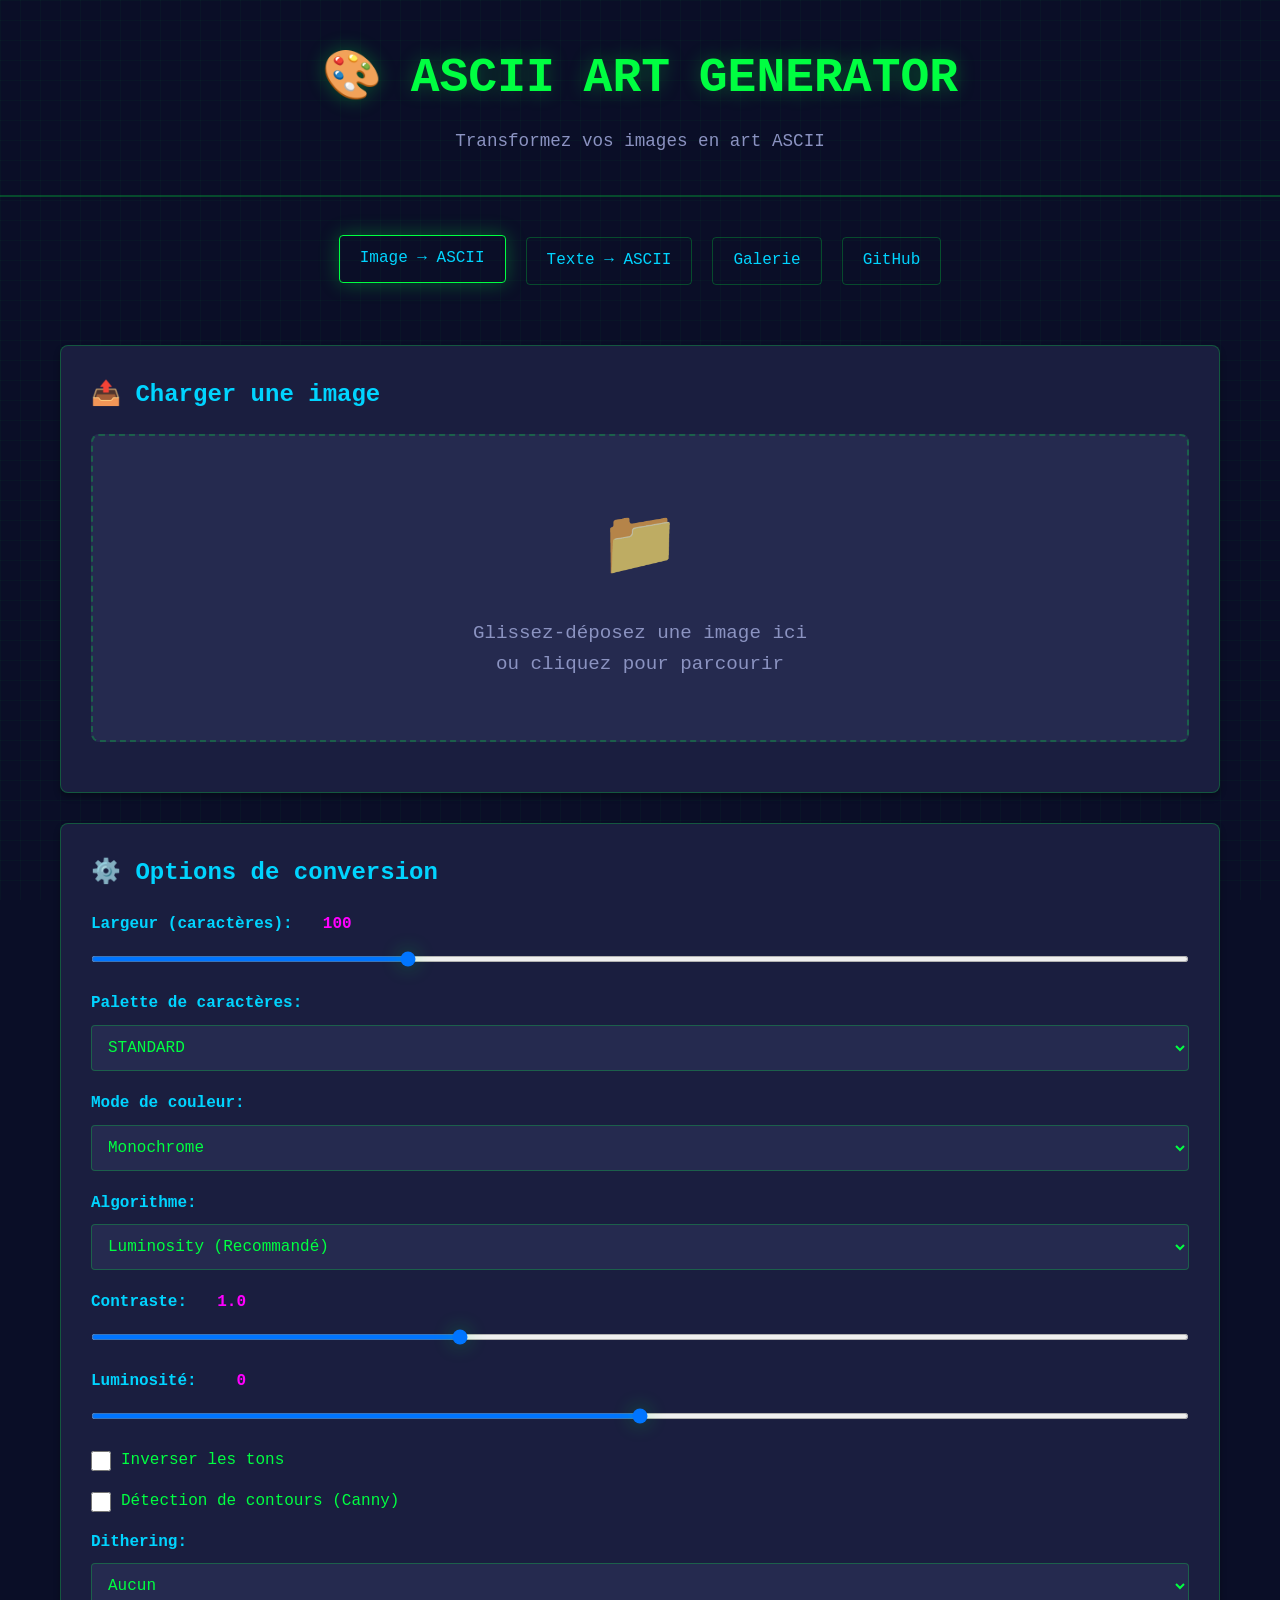
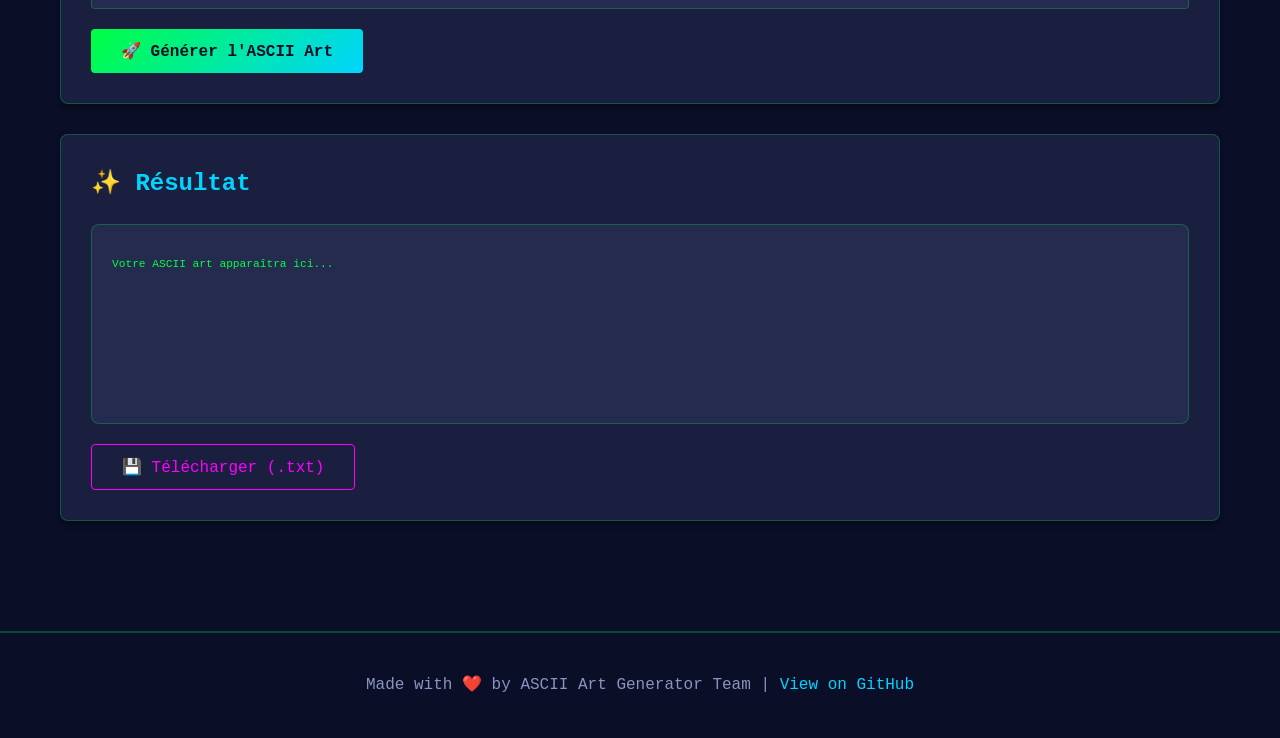
<file: docs/index.html>
<!DOCTYPE html>
<html lang="fr">
<head>
    <meta charset="UTF-8">
    <meta name="viewport" content="width=device-width, initial-scale=1.0">
    <meta name="description" content="Générateur ASCII Art en ligne - Convertissez vos images en art ASCII avec de nombreuses options personnalisables">
    <title>🎨 ASCII Art Generator - Convertisseur d'Images</title>
    <link rel="stylesheet" href="css/style.css">
</head>
<body>
    <header>
        <h1>🎨 ASCII ART GENERATOR</h1>
        <p>Transformez vos images en art ASCII</p>
    </header>

    <nav>
        <a href="index.html" class="active">Image → ASCII</a>
        <a href="text.html">Texte → ASCII</a>
        <a href="gallery.html">Galerie</a>
        <a href="https://github.com/Augustino127/customised-ascii-art-generator" target="_blank">GitHub</a>
    </nav>

    <div class="container">
        <!-- Section Upload -->
        <div class="card">
            <h2 class="card-title">📤 Charger une image</h2>

            <div class="drop-zone" id="dropZone">
                <div class="drop-zone-icon">📁</div>
                <div class="drop-zone-text">
                    Glissez-déposez une image ici<br>
                    ou cliquez pour parcourir
                </div>
                <input type="file" id="fileInput" accept="image/*" style="display: none;">
            </div>

            <div id="imagePreview" style="margin-top: 20px; text-align: center;"></div>

            <div id="errorMessage" class="error-message"></div>
            <div id="successMessage" class="success-message"></div>
        </div>

        <!-- Options de conversion -->
        <div class="card">
            <h2 class="card-title">⚙️ Options de conversion</h2>

            <div class="form-group">
                <label for="width">
                    Largeur (caractères):
                    <span class="slider-value" id="widthValue">100</span>
                </label>
                <input type="range" id="width" min="20" max="300" value="100">
            </div>

            <div class="form-group">
                <label for="palette">Palette de caractères:</label>
                <select id="palette">
                    <option value="STANDARD">STANDARD</option>
                    <option value="DETAILED">DETAILED</option>
                    <option value="BLOCKS">BLOCKS</option>
                </select>
            </div>

            <div class="form-group">
                <label for="colorMode">Mode de couleur:</label>
                <select id="colorMode">
                    <option value="monochrome">Monochrome</option>
                    <option value="ansi">ANSI 256</option>
                    <option value="rgb">RGB (Truecolor)</option>
                </select>
            </div>

            <div class="form-group">
                <label for="algorithm">Algorithme:</label>
                <select id="algorithm">
                    <option value="luminosity">Luminosity (Recommandé)</option>
                    <option value="average">Average</option>
                    <option value="lightness">Lightness</option>
                </select>
            </div>

            <div class="form-group">
                <label for="contrast">
                    Contraste:
                    <span class="slider-value" id="contrastValue">1.0</span>
                </label>
                <input type="range" id="contrast" min="0.5" max="2.0" step="0.1" value="1.0">
            </div>

            <div class="form-group">
                <label for="brightness">
                    Luminosité:
                    <span class="slider-value" id="brightnessValue">0</span>
                </label>
                <input type="range" id="brightness" min="-100" max="100" value="0">
            </div>

            <div class="checkbox-group">
                <input type="checkbox" id="invert">
                <label for="invert">Inverser les tons</label>
            </div>

            <div class="checkbox-group">
                <input type="checkbox" id="edgeDetect">
                <label for="edgeDetect">Détection de contours (Canny)</label>
            </div>

            <div class="form-group">
                <label for="dithering">Dithering:</label>
                <select id="dithering">
                    <option value="">Aucun</option>
                    <option value="floyd">Floyd-Steinberg</option>
                    <option value="bayer">Bayer Matrix</option>
                </select>
            </div>

            <div class="btn-group">
                <button id="convertBtn" class="btn btn-primary" disabled>
                    🚀 Générer l'ASCII Art
                </button>
            </div>
        </div>

        <!-- Loader -->
        <div id="loader" class="loader">
            <div class="spinner"></div>
            <p>Conversion en cours...</p>
        </div>

        <!-- Résultat -->
        <div class="card">
            <h2 class="card-title">✨ Résultat</h2>

            <div id="metadata" style="margin-bottom: 20px; color: var(--text-muted);"></div>

            <div class="preview-container" id="asciiOutput">
Votre ASCII art apparaîtra ici...
            </div>

            <div class="btn-group">
                <button id="downloadBtn" class="btn btn-secondary" disabled>
                    💾 Télécharger (.txt)
                </button>
            </div>
        </div>
    </div>

    <footer>
        <p>
            Made with ❤️ by ASCII Art Generator Team |
            <a href="https://github.com/Augustino127/customised-ascii-art-generator">View on GitHub</a>
        </p>
    </footer>

    <!-- Scripts -->
    <script src="js/config.js"></script>
    <script src="js/api-client.js"></script>
    <script src="js/image-converter.js"></script>
</body>
</html>
</file>
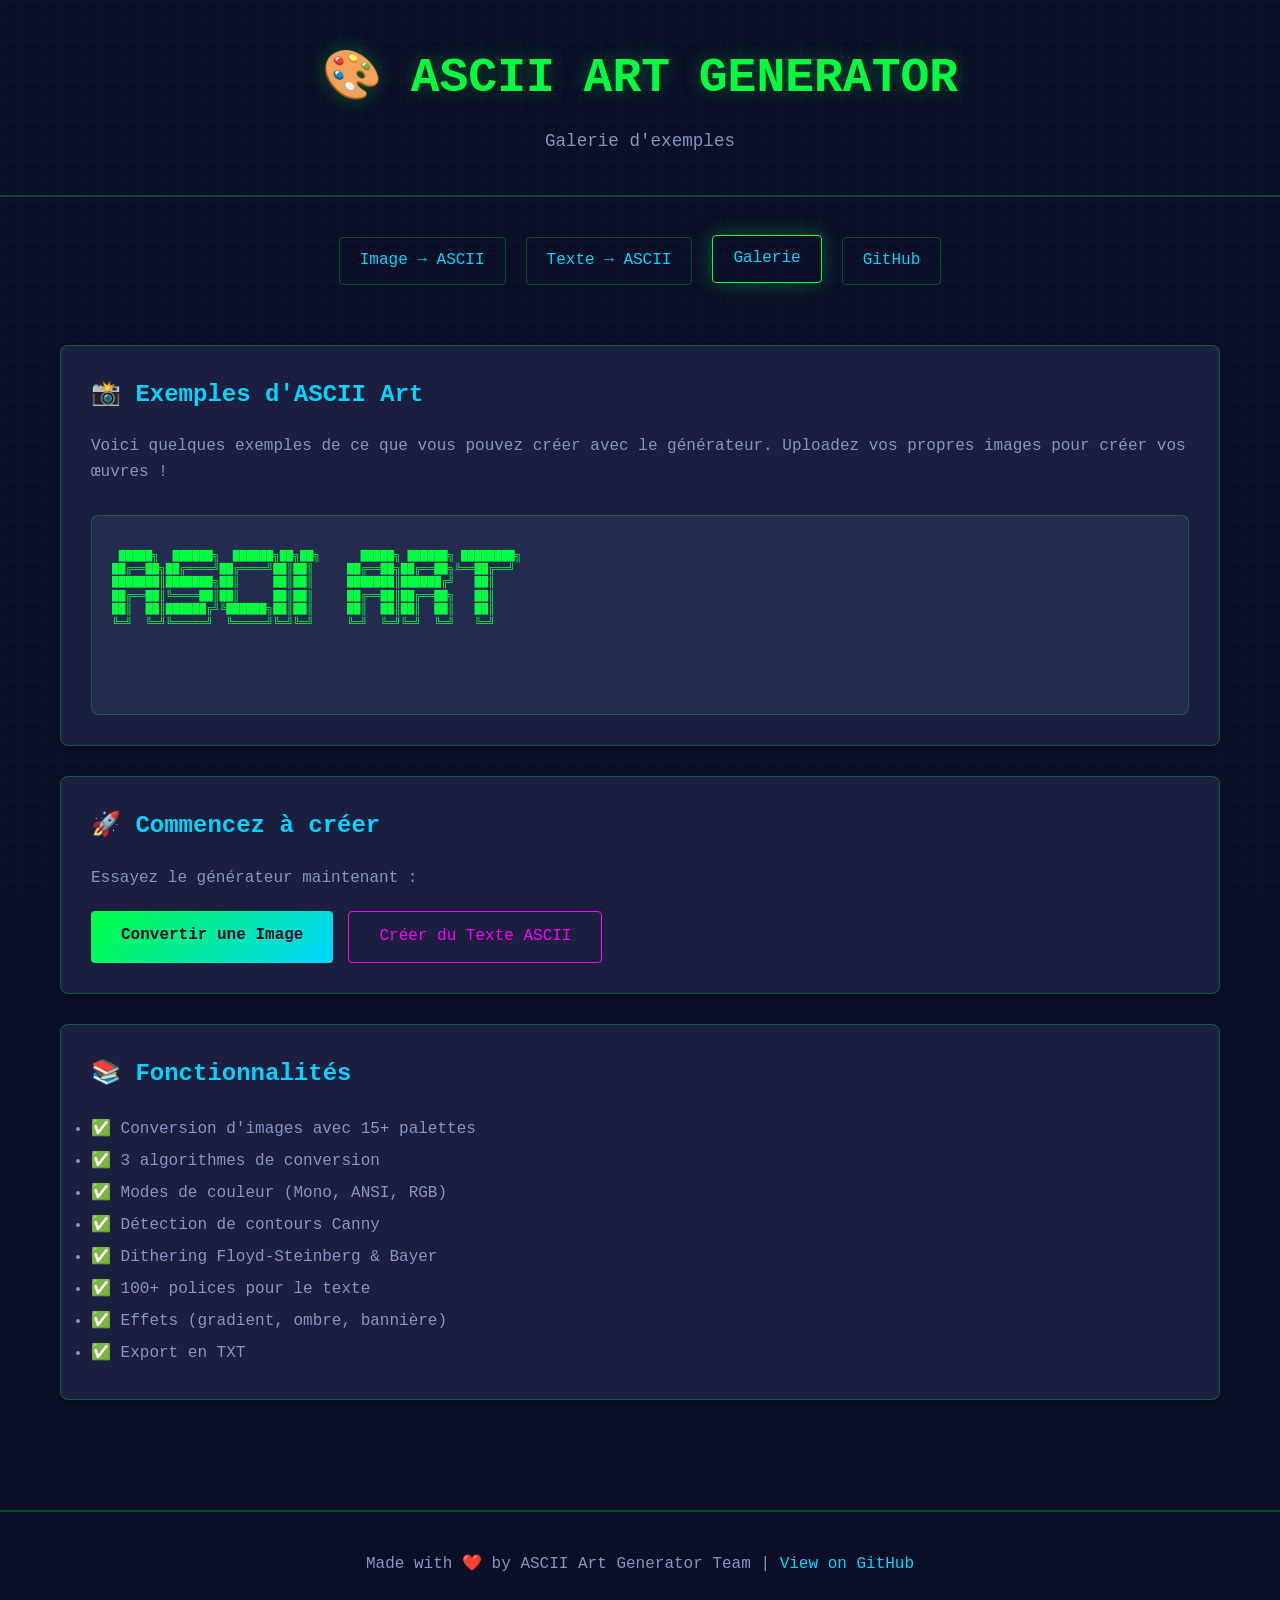
<file: docs/gallery.html>
<!DOCTYPE html>
<html lang="fr">
<head>
    <meta charset="UTF-8">
    <meta name="viewport" content="width=device-width, initial-scale=1.0">
    <title>🎨 ASCII Art Generator - Galerie</title>
    <link rel="stylesheet" href="css/style.css">
</head>
<body>
    <header>
        <h1>🎨 ASCII ART GENERATOR</h1>
        <p>Galerie d'exemples</p>
    </header>

    <nav>
        <a href="index.html">Image → ASCII</a>
        <a href="text.html">Texte → ASCII</a>
        <a href="gallery.html" class="active">Galerie</a>
        <a href="https://github.com/Augustino127/customised-ascii-art-generator" target="_blank">GitHub</a>
    </nav>

    <div class="container">
        <div class="card">
            <h2 class="card-title">📸 Exemples d'ASCII Art</h2>
            <p style="color: var(--text-muted); margin-bottom: 30px;">
                Voici quelques exemples de ce que vous pouvez créer avec le générateur.
                Uploadez vos propres images pour créer vos œuvres !
            </p>

            <div class="preview-container">
 █████╗  ██████╗  ██████╗██╗██╗      █████╗ ██████╗ ████████╗
██╔══██╗██╔════╝██╔════╝██║██║     ██╔══██╗██╔══██╗╚══██╔══╝
███████║███████╗██║     ██║██║     ███████║██████╔╝   ██║
██╔══██║╚════██║██║     ██║██║     ██╔══██║██╔══██╗   ██║
██║  ██║██████╔╝╚██████╗██║██║     ██║  ██║██║  ██║   ██║
╚═╝  ╚═╝╚═════╝  ╚═════╝╚═╝╚═╝     ╚═╝  ╚═╝╚═╝  ╚═╝   ╚═╝
            </div>
        </div>

        <div class="card">
            <h2 class="card-title">🚀 Commencez à créer</h2>
            <p style="color: var(--text-muted); margin-bottom: 20px;">
                Essayez le générateur maintenant :
            </p>
            <div class="btn-group">
                <a href="index.html" class="btn btn-primary">Convertir une Image</a>
                <a href="text.html" class="btn btn-secondary">Créer du Texte ASCII</a>
            </div>
        </div>

        <div class="card">
            <h2 class="card-title">📚 Fonctionnalités</h2>
            <ul style="color: var(--text-muted); line-height: 2;">
                <li>✅ Conversion d'images avec 15+ palettes</li>
                <li>✅ 3 algorithmes de conversion</li>
                <li>✅ Modes de couleur (Mono, ANSI, RGB)</li>
                <li>✅ Détection de contours Canny</li>
                <li>✅ Dithering Floyd-Steinberg & Bayer</li>
                <li>✅ 100+ polices pour le texte</li>
                <li>✅ Effets (gradient, ombre, bannière)</li>
                <li>✅ Export en TXT</li>
            </ul>
        </div>
    </div>

    <footer>
        <p>
            Made with ❤️ by ASCII Art Generator Team |
            <a href="https://github.com/Augustino127/customised-ascii-art-generator">View on GitHub</a>
        </p>
    </footer>
</body>
</html>
</file>
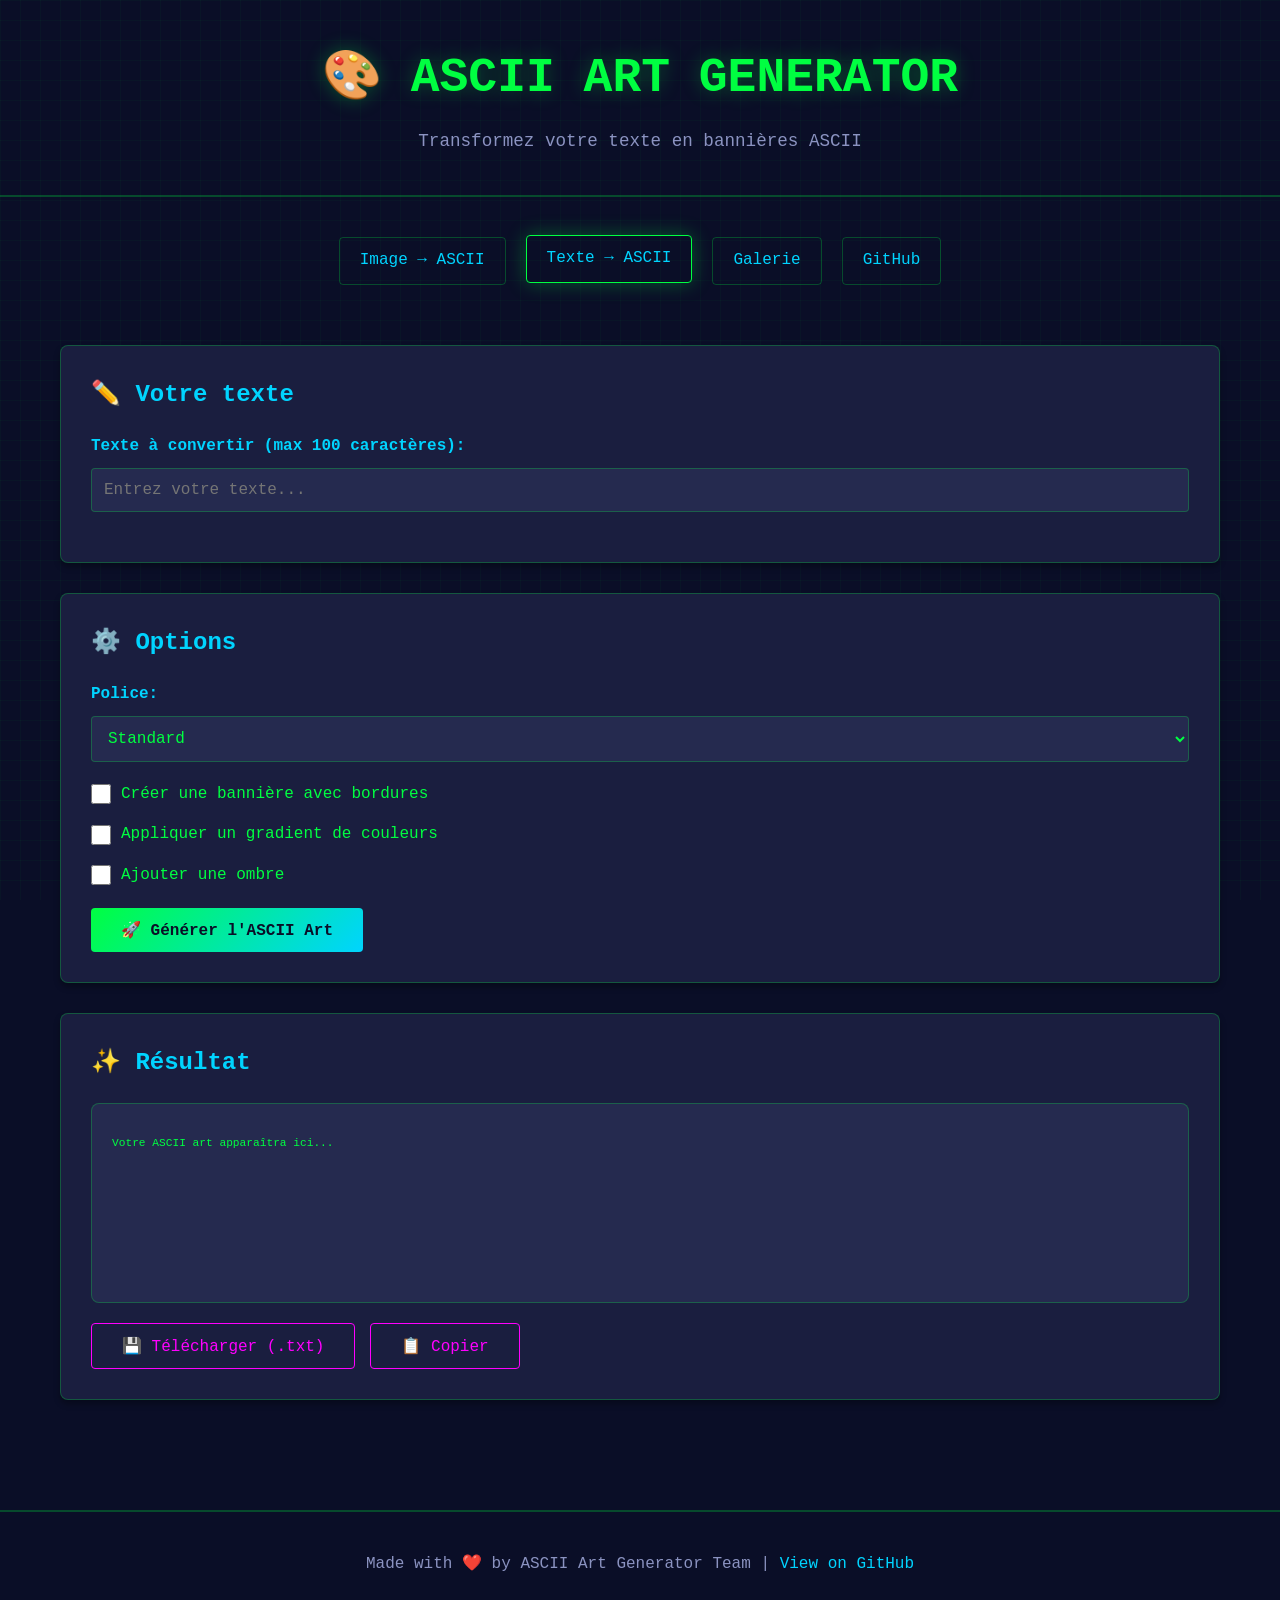
<file: docs/text.html>
<!DOCTYPE html>
<html lang="fr">
<head>
    <meta charset="UTF-8">
    <meta name="viewport" content="width=device-width, initial-scale=1.0">
    <meta name="description" content="Générateur ASCII Art - Convertissez du texte en bannières ASCII stylisées">
    <title>🎨 ASCII Art Generator - Texte vers ASCII</title>
    <link rel="stylesheet" href="css/style.css">
</head>
<body>
    <header>
        <h1>🎨 ASCII ART GENERATOR</h1>
        <p>Transformez votre texte en bannières ASCII</p>
    </header>

    <nav>
        <a href="index.html">Image → ASCII</a>
        <a href="text.html" class="active">Texte → ASCII</a>
        <a href="gallery.html">Galerie</a>
        <a href="https://github.com/Augustino127/customised-ascii-art-generator" target="_blank">GitHub</a>
    </nav>

    <div class="container">
        <!-- Section Input -->
        <div class="card">
            <h2 class="card-title">✏️ Votre texte</h2>

            <div class="form-group">
                <label for="textInput">Texte à convertir (max 100 caractères):</label>
                <input type="text" id="textInput" placeholder="Entrez votre texte..." maxlength="100">
            </div>

            <div id="errorMessage" class="error-message"></div>
            <div id="successMessage" class="success-message"></div>
        </div>

        <!-- Options -->
        <div class="card">
            <h2 class="card-title">⚙️ Options</h2>

            <div class="form-group">
                <label for="font">Police:</label>
                <select id="font">
                    <option value="standard">Standard</option>
                    <option value="banner">Banner</option>
                    <option value="big">Big</option>
                    <option value="block">Block</option>
                    <option value="bubble">Bubble</option>
                    <option value="digital">Digital</option>
                    <option value="slant">Slant</option>
                    <option value="3-d">3D</option>
                </select>
            </div>

            <div class="checkbox-group">
                <input type="checkbox" id="banner">
                <label for="banner">Créer une bannière avec bordures</label>
            </div>

            <div class="checkbox-group">
                <input type="checkbox" id="gradient">
                <label for="gradient">Appliquer un gradient de couleurs</label>
            </div>

            <div class="checkbox-group">
                <input type="checkbox" id="shadow">
                <label for="shadow">Ajouter une ombre</label>
            </div>

            <div class="btn-group">
                <button id="convertBtn" class="btn btn-primary">
                    🚀 Générer l'ASCII Art
                </button>
            </div>
        </div>

        <!-- Loader -->
        <div id="loader" class="loader">
            <div class="spinner"></div>
            <p>Génération en cours...</p>
        </div>

        <!-- Résultat -->
        <div class="card">
            <h2 class="card-title">✨ Résultat</h2>

            <div class="preview-container" id="asciiOutput">
Votre ASCII art apparaîtra ici...
            </div>

            <div class="btn-group">
                <button id="downloadBtn" class="btn btn-secondary" disabled>
                    💾 Télécharger (.txt)
                </button>
                <button id="copyBtn" class="btn btn-secondary" disabled>
                    📋 Copier
                </button>
            </div>
        </div>
    </div>

    <footer>
        <p>
            Made with ❤️ by ASCII Art Generator Team |
            <a href="https://github.com/Augustino127/customised-ascii-art-generator">View on GitHub</a>
        </p>
    </footer>

    <!-- Scripts -->
    <script src="js/config.js"></script>
    <script src="js/api-client.js"></script>
    <script>
        // Text converter logic
        class TextConverter {
            constructor() {
                this.setupEventListeners();
                this.loadFonts();
            }

            setupEventListeners() {
                document.getElementById('convertBtn').addEventListener('click', () => this.convert());
                document.getElementById('downloadBtn').addEventListener('click', () => this.download());
                document.getElementById('copyBtn').addEventListener('click', () => this.copy());

                // Auto-convert on input (debounced)
                let timeout;
                document.getElementById('textInput').addEventListener('input', () => {
                    clearTimeout(timeout);
                    timeout = setTimeout(() => {
                        if (document.getElementById('textInput').value.trim()) {
                            this.convert();
                        }
                    }, 500);
                });
            }

            async loadFonts() {
                try {
                    const fonts = await window.asciiAPI.getFonts();
                    const fontSelect = document.getElementById('font');
                    if (fonts.length > 0) {
                        fontSelect.innerHTML = fonts.slice(0, 20).map(f =>
                            `<option value="${f}">${f}</option>`
                        ).join('');
                    }
                } catch (error) {
                    console.error('Error loading fonts:', error);
                }
            }

            async convert() {
                const text = document.getElementById('textInput').value.trim();

                if (!text) {
                    this.showError('Veuillez entrer du texte');
                    return;
                }

                const options = {
                    font: document.getElementById('font').value,
                    banner: document.getElementById('banner').checked,
                    gradient: document.getElementById('gradient').checked,
                    shadow: document.getElementById('shadow').checked
                };

                this.showLoader();
                this.hideError();

                try {
                    const result = await window.asciiAPI.convertText(text, options);

                    if (result.success) {
                        document.getElementById('asciiOutput').textContent = result.ascii_art;
                        document.getElementById('downloadBtn').disabled = false;
                        document.getElementById('copyBtn').disabled = false;
                        this.showSuccess('Texte converti avec succès !');
                    }
                } catch (error) {
                    this.showError(error.message || 'Erreur lors de la conversion');
                } finally {
                    this.hideLoader();
                }
            }

            download() {
                const output = document.getElementById('asciiOutput').textContent;
                const blob = new Blob([output], { type: 'text/plain' });
                const url = URL.createObjectURL(blob);
                const a = document.createElement('a');
                a.href = url;
                a.download = 'ascii-text.txt';
                a.click();
                URL.revokeObjectURL(url);
            }

            copy() {
                const output = document.getElementById('asciiOutput').textContent;
                navigator.clipboard.writeText(output).then(() => {
                    this.showSuccess('Copié dans le presse-papiers !');
                });
            }

            showLoader() {
                document.getElementById('loader').classList.add('active');
            }

            hideLoader() {
                document.getElementById('loader').classList.remove('active');
            }

            showError(message) {
                const errorDiv = document.getElementById('errorMessage');
                errorDiv.textContent = message;
                errorDiv.classList.add('show');
            }

            hideError() {
                document.getElementById('errorMessage').classList.remove('show');
            }

            showSuccess(message) {
                const successDiv = document.getElementById('successMessage');
                successDiv.textContent = message;
                successDiv.classList.add('show');
                setTimeout(() => successDiv.classList.remove('show'), 3000);
            }
        }

        document.addEventListener('DOMContentLoaded', () => {
            new TextConverter();
        });
    </script>
</body>
</html>
</file>
<file: docs/css/style.css>
/*
 * ASCII Art Generator - Styles principaux
 * Thème cyberpunk/terminal
 */

/* Variables CSS */
:root {
    --bg-primary: #0a0e27;
    --bg-secondary: #1a1e3f;
    --bg-tertiary: #252a4f;

    --text-primary: #00ff41;
    --text-secondary: #00d4ff;
    --text-accent: #ff00ff;
    --text-muted: #8b93c1;

    --border-color: #00ff4140;
    --border-active: #00ff41;

    --shadow-glow: 0 0 20px rgba(0, 255, 65, 0.3);
    --shadow-glow-strong: 0 0 30px rgba(0, 255, 65, 0.5);

    --font-mono: 'Courier New', 'Monaco', 'Consolas', monospace;
}

/* Reset et Base */
* {
    margin: 0;
    padding: 0;
    box-sizing: border-box;
}

body {
    font-family: var(--font-mono);
    background: var(--bg-primary);
    color: var(--text-primary);
    line-height: 1.6;
    min-height: 100vh;
    overflow-x: hidden;
}

/* Animation de fond (effet Matrix) */
body::before {
    content: "";
    position: fixed;
    top: 0;
    left: 0;
    width: 100%;
    height: 100%;
    background-image:
        linear-gradient(rgba(0, 255, 65, 0.03) 1px, transparent 1px),
        linear-gradient(90deg, rgba(0, 255, 65, 0.03) 1px, transparent 1px);
    background-size: 20px 20px;
    z-index: -1;
    animation: gridMove 20s linear infinite;
}

@keyframes gridMove {
    0% {
        transform: translateY(0);
    }
    100% {
        transform: translateY(20px);
    }
}

/* Container principal */
.container {
    max-width: 1200px;
    margin: 0 auto;
    padding: 20px;
}

/* Header */
header {
    text-align: center;
    padding: 40px 20px;
    border-bottom: 2px solid var(--border-color);
    margin-bottom: 40px;
}

header h1 {
    font-size: 3rem;
    text-shadow: var(--shadow-glow);
    margin-bottom: 10px;
    animation: glowPulse 2s ease-in-out infinite alternate;
}

@keyframes glowPulse {
    from {
        text-shadow: 0 0 10px rgba(0, 255, 65, 0.5);
    }
    to {
        text-shadow: 0 0 20px rgba(0, 255, 65, 0.8), 0 0 30px rgba(0, 255, 65, 0.4);
    }
}

header p {
    color: var(--text-muted);
    font-size: 1.1rem;
}

/* Navigation */
nav {
    display: flex;
    justify-content: center;
    gap: 20px;
    margin-bottom: 40px;
    flex-wrap: wrap;
}

nav a {
    color: var(--text-secondary);
    text-decoration: none;
    padding: 10px 20px;
    border: 1px solid var(--border-color);
    border-radius: 4px;
    transition: all 0.3s ease;
}

nav a:hover,
nav a.active {
    border-color: var(--border-active);
    box-shadow: var(--shadow-glow);
    transform: translateY(-2px);
}

/* Cartes/Panels */
.card {
    background: var(--bg-secondary);
    border: 1px solid var(--border-color);
    border-radius: 8px;
    padding: 30px;
    margin-bottom: 30px;
    box-shadow: 0 4px 6px rgba(0, 0, 0, 0.3);
    transition: all 0.3s ease;
}

.card:hover {
    border-color: var(--border-active);
    box-shadow: var(--shadow-glow);
}

.card-title {
    font-size: 1.5rem;
    margin-bottom: 20px;
    color: var(--text-secondary);
    display: flex;
    align-items: center;
    gap: 10px;
}

/* Formulaires */
.form-group {
    margin-bottom: 20px;
}

.form-group label {
    display: block;
    margin-bottom: 8px;
    color: var(--text-secondary);
    font-weight: bold;
}

.form-group input[type="text"],
.form-group input[type="number"],
.form-group select,
.form-group textarea {
    width: 100%;
    padding: 12px;
    background: var(--bg-tertiary);
    border: 1px solid var(--border-color);
    border-radius: 4px;
    color: var(--text-primary);
    font-family: var(--font-mono);
    font-size: 1rem;
    transition: all 0.3s ease;
}

.form-group input:focus,
.form-group select:focus,
.form-group textarea:focus {
    outline: none;
    border-color: var(--border-active);
    box-shadow: 0 0 10px rgba(0, 255, 65, 0.2);
}

/* Range Sliders */
.form-group input[type="range"] {
    width: 100%;
    height: 6px;
    background: var(--bg-tertiary);
    border-radius: 3px;
    outline: none;
}

.form-group input[type="range"]::-webkit-slider-thumb {
    -webkit-appearance: none;
    appearance: none;
    width: 18px;
    height: 18px;
    background: var(--text-secondary);
    border-radius: 50%;
    cursor: pointer;
    box-shadow: var(--shadow-glow);
}

.form-group input[type="range"]::-moz-range-thumb {
    width: 18px;
    height: 18px;
    background: var(--text-secondary);
    border-radius: 50%;
    cursor: pointer;
    box-shadow: var(--shadow-glow);
}

.slider-value {
    display: inline-block;
    min-width: 50px;
    text-align: center;
    color: var(--text-accent);
    font-weight: bold;
    margin-left: 10px;
}

/* Checkboxes */
.checkbox-group {
    display: flex;
    align-items: center;
    gap: 10px;
    margin-bottom: 15px;
}

.checkbox-group input[type="checkbox"] {
    width: 20px;
    height: 20px;
    cursor: pointer;
}

/* Boutons */
.btn {
    padding: 12px 30px;
    background: var(--bg-tertiary);
    color: var(--text-primary);
    border: 1px solid var(--border-color);
    border-radius: 4px;
    font-family: var(--font-mono);
    font-size: 1rem;
    cursor: pointer;
    transition: all 0.3s ease;
    text-decoration: none;
    display: inline-block;
}

.btn:hover {
    border-color: var(--border-active);
    box-shadow: var(--shadow-glow);
    transform: translateY(-2px);
}

.btn-primary {
    background: linear-gradient(135deg, #00ff41, #00d4ff);
    color: var(--bg-primary);
    border: none;
    font-weight: bold;
}

.btn-primary:hover {
    box-shadow: var(--shadow-glow-strong);
}

.btn-secondary {
    background: var(--bg-secondary);
    border-color: var(--text-accent);
    color: var(--text-accent);
}

.btn-group {
    display: flex;
    gap: 15px;
    flex-wrap: wrap;
    margin-top: 20px;
}

/* Zone de drop */
.drop-zone {
    border: 2px dashed var(--border-color);
    border-radius: 8px;
    padding: 60px 20px;
    text-align: center;
    cursor: pointer;
    transition: all 0.3s ease;
    background: var(--bg-tertiary);
}

.drop-zone:hover,
.drop-zone.dragover {
    border-color: var(--border-active);
    background: rgba(0, 255, 65, 0.05);
    box-shadow: var(--shadow-glow);
}

.drop-zone-icon {
    font-size: 4rem;
    margin-bottom: 20px;
    opacity: 0.7;
}

.drop-zone-text {
    font-size: 1.2rem;
    color: var(--text-muted);
}

/* Preview */
.preview-container {
    background: var(--bg-tertiary);
    border: 1px solid var(--border-color);
    border-radius: 8px;
    padding: 20px;
    min-height: 200px;
    font-size: 0.7rem;
    line-height: 1.2;
    overflow: auto;
    white-space: pre;
    font-family: var(--font-mono);
}

.preview-container::-webkit-scrollbar {
    width: 10px;
    height: 10px;
}

.preview-container::-webkit-scrollbar-track {
    background: var(--bg-primary);
}

.preview-container::-webkit-scrollbar-thumb {
    background: var(--border-color);
    border-radius: 5px;
}

.preview-container::-webkit-scrollbar-thumb:hover {
    background: var(--border-active);
}

/* Loader */
.loader {
    display: none;
    text-align: center;
    padding: 20px;
}

.loader.active {
    display: block;
}

.spinner {
    border: 4px solid var(--bg-tertiary);
    border-top: 4px solid var(--text-secondary);
    border-radius: 50%;
    width: 50px;
    height: 50px;
    animation: spin 1s linear infinite;
    margin: 0 auto 15px;
}

@keyframes spin {
    0% { transform: rotate(0deg); }
    100% { transform: rotate(360deg); }
}

/* Messages d'erreur */
.error-message {
    background: rgba(255, 0, 100, 0.1);
    border: 1px solid #ff0064;
    border-radius: 4px;
    padding: 15px;
    margin: 15px 0;
    color: #ff0064;
    display: none;
}

.error-message.show {
    display: block;
}

/* Messages de succès */
.success-message {
    background: rgba(0, 255, 65, 0.1);
    border: 1px solid var(--text-primary);
    border-radius: 4px;
    padding: 15px;
    margin: 15px 0;
    display: none;
}

.success-message.show {
    display: block;
}

/* Footer */
footer {
    text-align: center;
    padding: 40px 20px;
    border-top: 2px solid var(--border-color);
    margin-top: 60px;
    color: var(--text-muted);
}

footer a {
    color: var(--text-secondary);
    text-decoration: none;
}

footer a:hover {
    text-shadow: var(--shadow-glow);
}

/* Responsive */
@media (max-width: 768px) {
    header h1 {
        font-size: 2rem;
    }

    .card {
        padding: 20px;
    }

    .btn-group {
        flex-direction: column;
    }

    .btn {
        width: 100%;
    }
}
</file>
